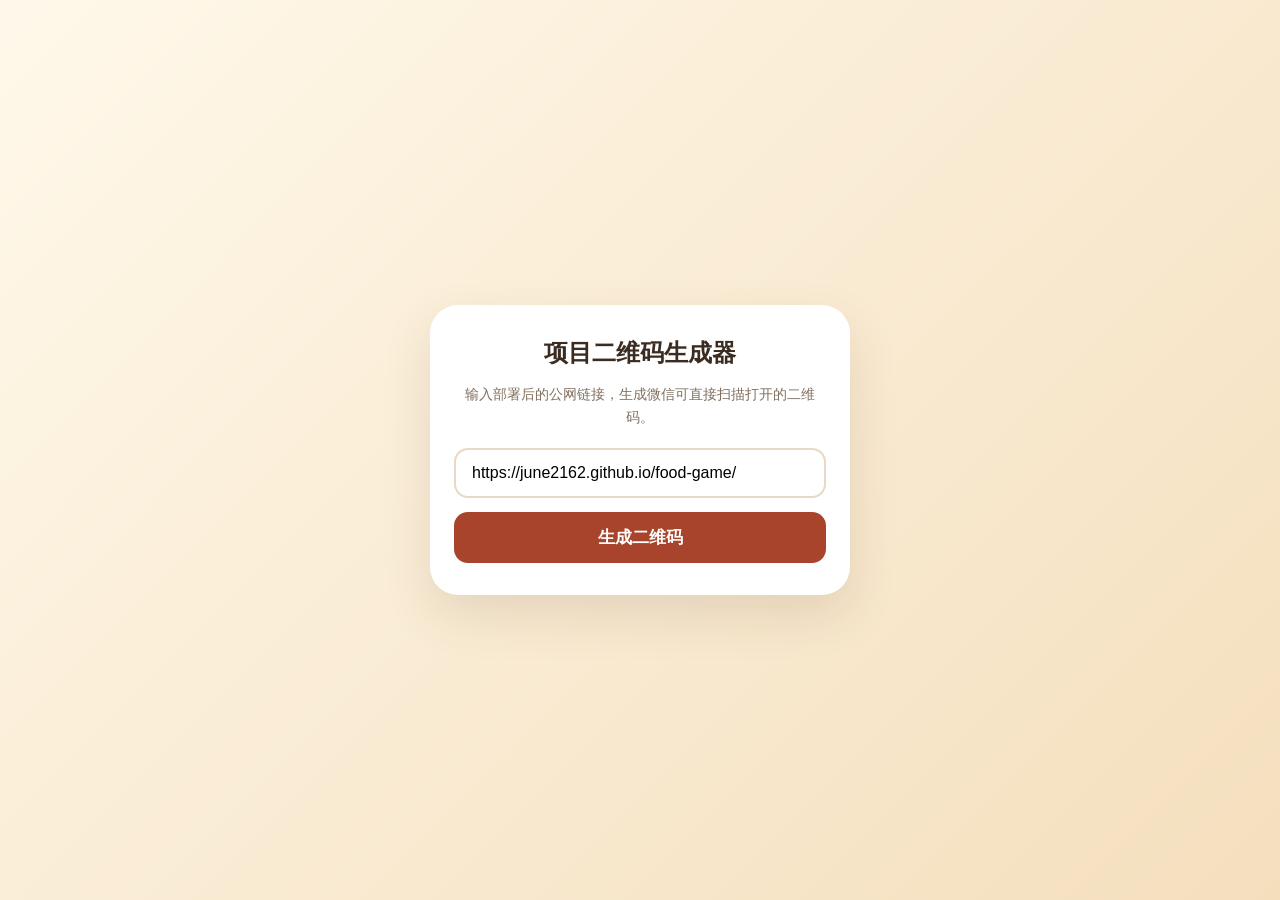
<file: qrcode-generator.html>
<!DOCTYPE html>
<html lang="zh-CN">
<head>
  <meta charset="UTF-8" />
  <meta name="viewport" content="width=device-width, initial-scale=1.0" />
  <title>项目二维码生成器</title>
  <style>
    * { box-sizing: border-box; }
    body {
      margin: 0;
      min-height: 100vh;
      display: flex;
      align-items: center;
      justify-content: center;
      background: linear-gradient(135deg, #fff8ea, #f4dfbd);
      font-family: "Microsoft YaHei", system-ui, sans-serif;
      color: #3b2c22;
    }
    .container {
      width: min(92vw, 420px);
      background: #fff;
      border-radius: 28px;
      padding: 32px 24px;
      box-shadow: 0 20px 50px rgba(86, 48, 23, 0.12);
      text-align: center;
    }
    h1 { font-size: 24px; margin: 0 0 8px; }
    .desc { color: #806f5d; font-size: 14px; line-height: 1.6; margin-bottom: 20px; }
    input {
      width: 100%;
      padding: 14px 16px;
      border: 2px solid #e8d9c4;
      border-radius: 14px;
      font-size: 16px;
      outline: none;
    }
    input:focus { border-color: #a7442b; }
    button {
      margin-top: 14px;
      width: 100%;
      padding: 14px;
      border: none;
      border-radius: 14px;
      background: #a7442b;
      color: #fff;
      font-size: 17px;
      font-weight: 800;
      cursor: pointer;
    }
    button:hover { background: #7f2f1d; }
    #qrResult { margin-top: 24px; display: none; }
    #qrCanvas { border-radius: 16px; box-shadow: 0 8px 24px rgba(86, 48, 23, 0.1); }
    .save-tip { margin-top: 12px; color: #806f5d; font-size: 13px; }
  </style>
</head>
<body>
  <div class="container">
    <h1>项目二维码生成器</h1>
    <p class="desc">输入部署后的公网链接，生成微信可直接扫描打开的二维码。</p>
    <input id="urlInput" type="url" value="https://june2162.github.io/food-game/" placeholder="https://你的项目地址" />
    <button onclick="generateQR()">生成二维码</button>
    <div id="qrResult">
      <canvas id="qrCanvas"></canvas>
      <p class="save-tip">右键画布 → 另存为图片，即可打印张贴。</p>
    </div>
  </div>
  <script>
    function generateQR() {
      var url = document.getElementById('urlInput').value.trim();
      if (!url || url.indexOf('http') !== 0) {
        alert('请输入以 http:// 或 https:// 开头的链接');
        return;
      }
      var canvas = document.getElementById('qrCanvas');
      var size = 280;
      canvas.width = size;
      canvas.height = size;
      var ctx = canvas.getContext('2d');
      ctx.clearRect(0, 0, size, size);

      var qr = generateQRMatrix(url);
      var cellSize = Math.floor(size / (qr.length + 8));
      var offset = Math.floor((size - cellSize * qr.length) / 2);

      ctx.fillStyle = '#ffffff';
      ctx.fillRect(0, 0, size, size);
      ctx.fillStyle = '#a7442b';

      for (var row = 0; row < qr.length; row++) {
        for (var col = 0; col < qr[row].length; col++) {
          if (qr[row][col]) {
            ctx.fillRect(offset + col * cellSize, offset + row * cellSize, cellSize, cellSize);
          }
        }
      }

      document.getElementById('qrResult').style.display = 'block';
    }

    function generateQRMatrix(text) {
      var size = 0;
      var version = 1;
      for (version = 1; version <= 40; version++) {
        var cap = getCapacity(version);
        if (cap >= text.length) break;
      }
      size = version * 4 + 17;

      var modules = [];
      for (var i = 0; i < size; i++) {
        modules[i] = [];
        for (var j = 0; j < size; j++) {
          modules[i][j] = false;
        }
      }

      addFinderPattern(modules, 0, 0, size);
      addFinderPattern(modules, size - 7, 0, size);
      addFinderPattern(modules, 0, size - 7, size);
      addTimingPatterns(modules, size);

      var data = encodeData(text, version);
      placeData(modules, data, size);

      return modules;
    }

    function getCapacity(version) {
      return Math.floor((version * 4 + 17) * (version * 4 + 17) * 0.6 / 8) - 2;
    }

    function addFinderPattern(modules, row, col, size) {
      for (var r = 0; r < 7; r++) {
        for (var c = 0; c < 7; c++) {
          if (row + r < size && col + c < size) {
            var isBlack = (r === 0 || r === 6 || c === 0 || c === 6 ||
              (r >= 2 && r <= 4 && c >= 2 && c <= 4));
            modules[row + r][col + c] = isBlack;
          }
        }
      }
    }

    function addTimingPatterns(modules, size) {
      for (var i = 8; i < size - 8; i++) {
        modules[6][i] = (i % 2 === 0);
        modules[i][6] = (i % 2 === 0);
      }
    }

    function encodeData(text, version) {
      var bits = [];
      bits.push(0,1,0,0);
      var len = text.length;
      var lenBits = version <= 9 ? 8 : 16;
      for (var i = lenBits - 1; i >= 0; i--) {
        bits.push((len >> i) & 1);
      }
      for (var i = 0; i < text.length; i++) {
        var code = text.charCodeAt(i);
        for (var b = 7; b >= 0; b--) {
          bits.push((code >> b) & 1);
        }
      }
      return bits;
    }

    function placeData(modules, data, size) {
      var idx = 0;
      var upward = true;
      for (var col = size - 1; col >= 1; col -= 2) {
        if (col === 6) col = 5;
        var rows = upward ? range(size - 1, -1) : range(0, size);
        for (var ri = 0; ri < rows.length; ri++) {
          var row = rows[ri];
          for (var c = 0; c < 2; c++) {
            var curCol = col - c;
            if (curCol < 0 || curCol >= size) continue;
            if (isReserved(row, curCol, size)) continue;
            if (idx < data.length) {
              modules[row][curCol] = data[idx] === 1;
              idx++;
            } else {
              modules[row][curCol] = ((row + curCol) % 2 === 0);
            }
          }
        }
        upward = !upward;
      }
    }

    function isReserved(row, col, size) {
      if (row < 9 && col < 9) return true;
      if (row < 9 && col >= size - 8) return true;
      if (row >= size - 8 && col < 9) return true;
      if (row === 6 || col === 6) return true;
      return false;
    }

    function range(start, end) {
      var arr = [];
      if (start < end) {
        for (var i = start; i < end; i++) arr.push(i);
      } else {
        for (var i = start; i >= end + 1; i--) arr.push(i);
      }
      return arr;
    }
  </script>
</body>
</html>
</file>
